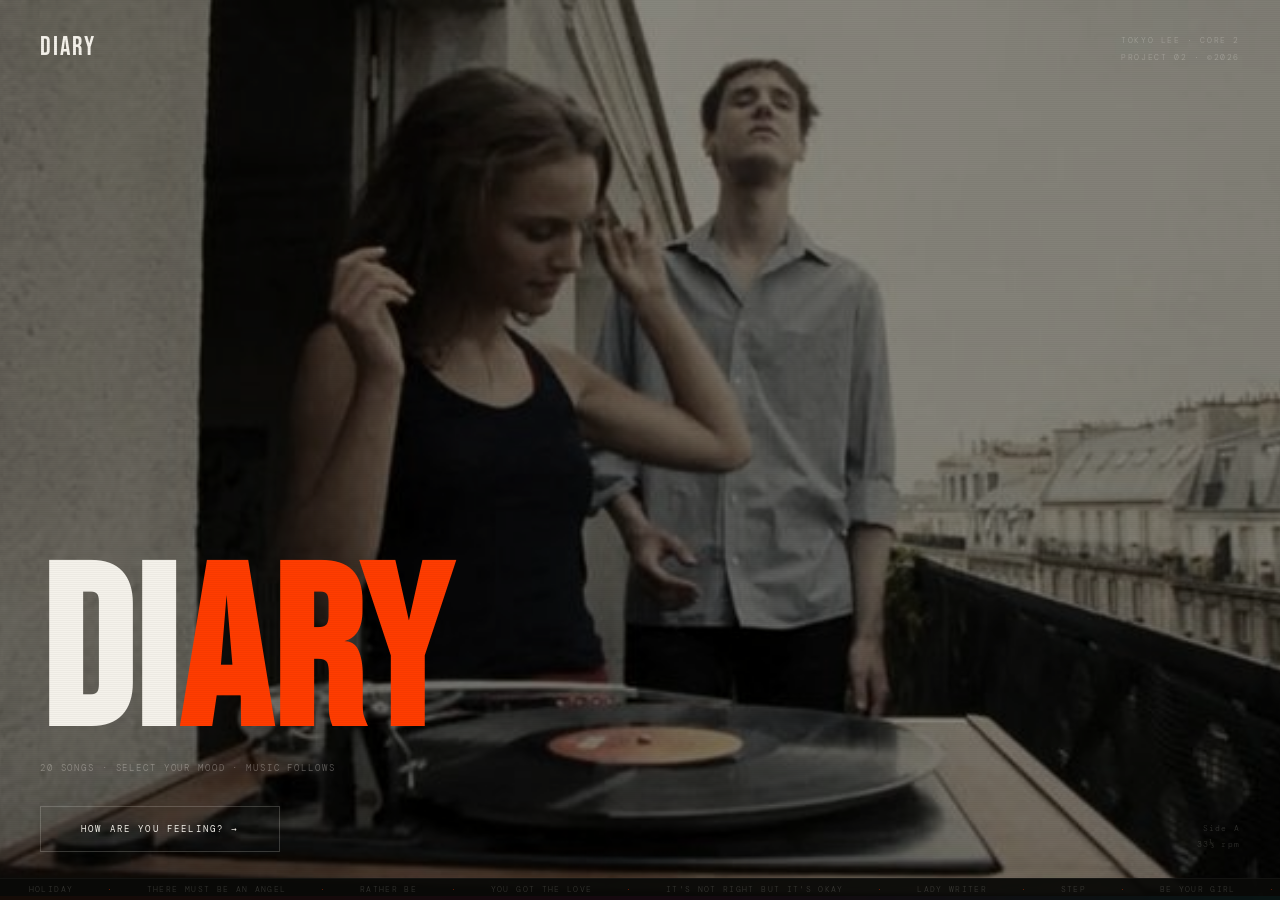
<file: index.html>
<!DOCTYPE html>
<html lang="en">
<head>
<meta charset="UTF-8">
<meta name="viewport" content="width=device-width, initial-scale=1.0">
<title>DIARY</title>
<link href="https://fonts.googleapis.com/css2?family=Bebas+Neue&family=DM+Mono:wght@300;400&family=Cormorant+Garamond:ital,wght@1,300&display=swap" rel="stylesheet">
<link rel="stylesheet" href="style.css">
</head>
<body>

<div id="overlay"></div>
<div class="marquee-bar"><div class="mtrack" id="mtrack"></div></div>

<!-- ══ LANDING ══ -->
<section id="landing">
  <div class="land-photo" id="landPhoto"></div>
  <div class="land-strip"></div>
  <div class="land-inner">
    <div class="land-topbar">
      <div class="land-logo">Diary</div>
      <div class="land-meta">Tokyo Lee · Core 2<br>Project 02 · ©2026</div>
    </div>
    <div class="land-mid">
      <h1 class="land-title">DI<span class="acc">ARY</span></h1>
      <p class="land-tag">20 songs · select your mood · music follows</p>
    </div>
    <div class="land-bottom">
      <button class="enter-btn" onclick="goMoods()"><span>How are you feeling? →</span></button>
      <div class="land-rpm">Side A<br>33⅓ rpm</div>
    </div>
  </div>
</section>

<!-- ══ MOOD SELECTOR ══ -->
<section id="moods">
  <div class="mood-topbar">
    <div class="mood-logo">Diary</div>
    <button class="mood-back" onclick="goLanding()">← back</button>
  </div>
  <h2 class="mood-q">HOW ARE YOU FEELING?</h2>
  <div class="mood-grid">
    <button class="mbtn" onclick="pickMood('nostalgic','#ff3c00','#ff6640')">
      <span>nostalgic<em>something is missing</em></span>
    </button>
    <button class="mbtn" onclick="pickMood('tender','#ff00aa','#ff44cc')">
      <span>tender<em>soft and open</em></span>
    </button>
    <button class="mbtn" onclick="pickMood('electric','#00e5ff','#33eeff')">
      <span>electric<em>buzzing with something</em></span>
    </button>
    <button class="mbtn" onclick="pickMood('golden','#b4ff00','#ccff44')">
      <span>golden<em>warm and alive</em></span>
    </button>
    <button class="mbtn" onclick="pickMood('aching','#ff3c00','#ff5522')">
      <span>aching<em>it still hurts</em></span>
    </button>
    <button class="mbtn" onclick="pickMood('unraveling','#aa00ff','#cc44ff')">
      <span>unraveling<em>falling apart, gently</em></span>
    </button>
    <button class="mbtn" onclick="pickMood('restless','#ff6600','#ff8833')">
      <span>restless<em>can't sit still</em></span>
    </button>
    <button class="mbtn" onclick="pickMood('quiet','#00ffaa','#33ffbb')">
      <span>quiet<em>need stillness</em></span>
    </button>
  </div>
</section>

<!-- ══ PLAYER ══ -->
<section id="player">
  <div class="p-wrap">
    <div class="p-left">
      <div class="p-colorbar" id="pColorbar"></div>
      <div class="pl-top">
        <span class="p-season-label" id="pSeason">WINTER — SIDE A</span>
        <div class="p-num" id="pNum">01</div>
        <div class="p-title" id="pTitle">TEN</div>
        <div class="p-artist" id="pArtist">Fred again.. & Marea</div>
        <div class="p-mood-pill" id="pMoodPill">electric</div>
      </div>
      <p class="p-hint" id="pHint">Something that matches the buzz.</p>
      <div style="display:flex;flex-direction:column;gap:0.5rem">
        <button class="p-skip" onclick="skipSong()">→ play another for this mood</button>
        <a class="yt-btn" id="ytBtn" href="#" target="_blank" rel="noopener">
          <svg width="14" height="10" viewBox="0 0 14 10" fill="currentColor"><path d="M13.7 1.56A1.76 1.76 0 0 0 12.46.3C11.37 0 7 0 7 0S2.63 0 1.54.3A1.76 1.76 0 0 0 .3 1.56 18.44 18.44 0 0 0 0 5a18.44 18.44 0 0 0 .3 3.44A1.76 1.76 0 0 0 1.54 9.7C2.63 10 7 10 7 10s4.37 0 5.46-.3a1.76 1.76 0 0 0 1.24-1.26A18.44 18.44 0 0 0 14 5a18.44 18.44 0 0 0-.3-3.44ZM5.6 7.14V2.86L9.25 5Z"/></svg>
          <span>listen on youtube</span>
        </a>
      </div>
      <div class="p-nav">
        <button class="pnbtn" onclick="goMoods()">← mood</button>
        <div style="display:flex;align-items:center;gap:0.8rem">
          <button class="play-ring" id="playRing" onclick="togglePlay()">
            <svg width="13" height="13" viewBox="0 0 13 13" fill="var(--ink)" id="playIco"><polygon points="2,1 12,6.5 2,12"/></svg>
          </button>
          <span class="p-count" id="pCount">1 / ∞</span>
        </div>
        <button class="pnbtn" onclick="nextSong()">next →</button>
      </div>
    </div>
    <div class="p-right">
      <div class="p-right-photo" id="pRightPhoto"></div>
      <div class="p-right-tint" id="pRightTint"></div>
      <div class="vinyl-outer">
        <div class="vinyl-disc" id="vDisc">
          <canvas id="vCanvas" width="480" height="480"></canvas>
        </div>
        <div class="vinyl-label">
          <div class="vl-title" id="vlTitle">TEN<br>FRED AGAIN</div>
          <div class="vl-num" id="vlNum">A1</div>
          <div class="vl-hole"></div>
        </div>
        <svg class="needle-wrap" id="needle" viewBox="0 0 72 72" fill="none">
          <line x1="14" y1="14" x2="58" y2="62" stroke="rgba(245,242,235,0.4)" stroke-width="1.5" stroke-linecap="round"/>
          <circle cx="14" cy="14" r="5" fill="none" stroke="rgba(245,242,235,0.4)" stroke-width="1.2"/>
          <circle cx="58" cy="62" r="2.5" fill="rgba(245,242,235,0.7)"/>
        </svg>
      </div>
      <div class="waveform paused" id="waveform">
        <div class="wb"></div><div class="wb"></div><div class="wb"></div><div class="wb"></div><div class="wb"></div>
        <div class="wb"></div><div class="wb"></div><div class="wb"></div><div class="wb"></div><div class="wb"></div>
      </div>
    </div>
  </div>
</section>

<!-- ══ CLOSING ══ -->
<section id="closing">
  <div class="cl-big">THE DIARY<br><em>ENDS.</em></div>
  <p class="cl-sub">Every feeling you named was real. Every song played something true.</p>
  <button class="re-btn" onclick="restart()">Begin Again →</button>
</section>

<script src="script.js"></script>
</body>
</html>
</file>
<file: style.css>
*,*::before,*::after{box-sizing:border-box;margin:0;padding:0}
:root{
  --ink:#0a0a08;
  --white:#f5f2eb;
  --disc:min(68vw,430px);
  /* rave accent — changes per mood */
  --acc:#ff3c00;
  --acc2:#00e5ff;
}
html,body{height:100%;overflow:hidden}
body{background:var(--ink);color:var(--white);font-family:'DM Mono',monospace;font-weight:300;cursor:crosshair;}

/* scanline grain */
body::after{
  content:'';position:fixed;inset:0;pointer-events:none;z-index:999;
  background:repeating-linear-gradient(0deg,rgba(0,0,0,0) 0px,rgba(0,0,0,0) 1px,rgba(0,0,0,0.03) 1px,rgba(0,0,0,0.03) 2px);
  mix-blend-mode:multiply;
}

#overlay{position:fixed;inset:0;background:var(--ink);z-index:900;pointer-events:none;opacity:0;transition:opacity 0.5s ease;}
#overlay.on{opacity:1;pointer-events:all}

/* ══ LANDING ══ */
#landing{position:fixed;inset:0;display:flex;overflow:hidden;}
.land-photo{position:absolute;inset:0;background-size:cover;background-position:center 40%;filter:contrast(1.1) saturate(0.65) brightness(0.55);}
/* bold color strip — boiler room energy */
.land-strip{
  position:absolute;bottom:0;left:0;right:0;height:4px;
  background:linear-gradient(90deg,#ff3c00,#ff00aa,#00e5ff,#b4ff00,#ff3c00);
  background-size:200% 100%;
  animation:stripscroll 4s linear infinite;
}
@keyframes stripscroll{0%{background-position:0% 0%}100%{background-position:200% 0%}}

.land-inner{
  position:relative;z-index:1;
  display:flex;flex-direction:column;justify-content:space-between;
  width:100%;padding:2rem 2.5rem 3rem;
}
.land-topbar{display:flex;justify-content:space-between;align-items:flex-start;}
.land-logo{font-family:'Bebas Neue',sans-serif;font-size:1.6rem;letter-spacing:0.08em;color:var(--white);}
.land-meta{font-size:8px;letter-spacing:0.2em;text-transform:uppercase;color:rgba(245,242,235,0.3);text-align:right;line-height:2.1;}
.land-mid{flex:1;display:flex;flex-direction:column;justify-content:flex-end;padding-bottom:2rem;}
.land-title{
  font-family:'Bebas Neue',sans-serif;
  font-size:clamp(6rem,18vw,14rem);
  line-height:0.78;letter-spacing:0.01em;
  color:var(--white);
}
.land-title .acc{color:#ff3c00;}
.land-tag{
  font-size:8.5px;letter-spacing:0.22em;text-transform:uppercase;
  color:rgba(245,242,235,0.35);margin-top:1rem;
}
.land-bottom{display:flex;justify-content:space-between;align-items:flex-end;}
.enter-btn{
  background:none;border:1px solid rgba(245,242,235,0.2);
  color:var(--white);font-family:'DM Mono',monospace;
  font-size:9px;letter-spacing:0.24em;text-transform:uppercase;
  padding:1rem 2.5rem;cursor:crosshair;
  position:relative;overflow:hidden;transition:color 0.35s;
}
.enter-btn::before{content:'';position:absolute;inset:0;background:#ff3c00;transform:scaleX(0);transform-origin:left;transition:transform 0.35s ease;z-index:0;}
.enter-btn:hover::before{transform:scaleX(1)}
.enter-btn:hover{color:var(--ink);border-color:#ff3c00}
.enter-btn span{position:relative;z-index:1}
.land-rpm{font-size:8px;letter-spacing:0.15em;color:rgba(245,242,235,0.18);text-align:right;line-height:2;}

/* ══ MOOD SELECTOR ══ */
#moods{
  position:fixed;inset:0;display:none;background:var(--ink);
  flex-direction:column;align-items:center;justify-content:center;
  overflow:hidden;
}
/* bold bg color blobs — rave */
#moods::before{
  content:'';position:absolute;inset:0;pointer-events:none;
  background:
    radial-gradient(ellipse 50% 40% at 15% 20%,rgba(255,60,0,0.18) 0%,transparent 70%),
    radial-gradient(ellipse 50% 40% at 85% 75%,rgba(0,229,255,0.14) 0%,transparent 70%),
    radial-gradient(ellipse 40% 50% at 75% 20%,rgba(180,255,0,0.1) 0%,transparent 70%);
}
.mood-topbar{
  position:absolute;top:0;left:0;right:0;
  display:flex;justify-content:space-between;align-items:center;
  padding:1.6rem 2.5rem;
  border-bottom:1px solid rgba(245,242,235,0.06);
}
.mood-logo{font-family:'Bebas Neue',sans-serif;font-size:1.5rem;letter-spacing:0.08em;}
.mood-back{
  background:none;border:none;color:rgba(245,242,235,0.3);
  font-family:'DM Mono',monospace;font-size:8.5px;letter-spacing:0.2em;
  text-transform:uppercase;cursor:crosshair;transition:color 0.25s;
}
.mood-back:hover{color:var(--white)}
.mood-q{
  font-family:'Bebas Neue',sans-serif;
  font-size:clamp(1.8rem,5vw,3.5rem);
  letter-spacing:0.06em;
  color:var(--white);
  margin-bottom:2.5rem;text-align:center;
  position:relative;z-index:1;
}
.mood-grid{
  display:flex;flex-wrap:wrap;gap:0.7rem;
  justify-content:center;max-width:760px;
  position:relative;z-index:1;
}
.mbtn{
  background:none;border:1px solid rgba(245,242,235,0.12);
  color:var(--white);font-family:'DM Mono',monospace;
  font-size:9px;letter-spacing:0.14em;text-transform:uppercase;
  padding:1rem 1.8rem;cursor:crosshair;min-width:130px;text-align:center;
  position:relative;overflow:hidden;transition:color 0.3s,border-color 0.3s;
}
.mbtn em{display:block;font-style:normal;font-size:7.5px;opacity:0.38;margin-top:3px;letter-spacing:0.1em;}
.mbtn::before{content:'';position:absolute;inset:0;background:var(--mbg,#ff3c00);transform:translateY(101%);transition:transform 0.3s ease;z-index:0;}
.mbtn:hover::before{transform:translateY(0)}
.mbtn:hover{color:var(--ink);border-color:transparent}
.mbtn span{position:relative;z-index:1}
.mbtn:nth-child(1){--mbg:#ff3c00}
.mbtn:nth-child(2){--mbg:#ff00aa}
.mbtn:nth-child(3){--mbg:#00e5ff;color:var(--ink);border-color:rgba(0,229,255,0.25)}
.mbtn:nth-child(3):hover{color:var(--ink)}
.mbtn:nth-child(4){--mbg:#b4ff00;color:var(--ink);border-color:rgba(180,255,0,0.25)}
.mbtn:nth-child(4):hover{color:var(--ink)}
.mbtn:nth-child(5){--mbg:#ff3c00}
.mbtn:nth-child(6){--mbg:#aa00ff}
.mbtn:nth-child(7){--mbg:#ff6600}
.mbtn:nth-child(8){--mbg:#00ffaa;color:var(--ink);border-color:rgba(0,255,170,0.25)}
.mbtn:nth-child(8):hover{color:var(--ink)}

/* ══ PLAYER ══ */
#player{position:fixed;inset:0;display:none;}
.p-wrap{height:100%;display:grid;grid-template-columns:1fr 1fr;}

/* LEFT */
.p-left{
  display:flex;flex-direction:column;justify-content:space-between;
  padding:1.8rem 2.2rem;
  background:var(--ink);
  border-right:1px solid rgba(245,242,235,0.05);
  overflow:hidden;position:relative;
}
/* side color bar */
.p-colorbar{position:absolute;left:0;top:0;bottom:0;width:3px;transition:background 1s ease;}

.pl-top{display:flex;flex-direction:column;gap:0.25rem}
.p-season-label{font-size:7.5px;letter-spacing:0.22em;text-transform:uppercase;color:rgba(245,242,235,0.28);}
.p-num{
  font-family:'Bebas Neue',sans-serif;
  font-size:clamp(5rem,11vw,8.5rem);
  line-height:0.75;letter-spacing:0.02em;
  color:var(--white);transition:opacity 0.4s;
}
.p-title{
  font-family:'Bebas Neue',sans-serif;
  font-size:clamp(1.4rem,3.2vw,2.6rem);
  line-height:0.88;letter-spacing:0.04em;
  color:var(--white);transition:opacity 0.4s;
}
.p-artist{font-size:9px;letter-spacing:0.18em;text-transform:uppercase;color:rgba(245,242,235,0.35);margin-top:0.35rem;}
.p-mood-pill{
  display:inline-flex;align-items:center;gap:0.4rem;
  font-size:8px;letter-spacing:0.14em;text-transform:uppercase;
  border:1px solid rgba(245,242,235,0.12);
  padding:0.3rem 0.7rem;color:rgba(245,242,235,0.38);
  margin-top:0.5rem;align-self:flex-start;
  transition:border-color 0.5s,color 0.5s;
}
.p-mood-pill::before{content:'';width:6px;height:6px;border-radius:50%;background:var(--acc);transition:background 0.5s;}

.p-hint{
  font-family:'Cormorant Garamond',serif;font-style:italic;
  font-size:clamp(0.88rem,1.9vw,1.15rem);line-height:1.6;
  color:rgba(245,242,235,0.38);
  border-left:1.5px solid rgba(245,242,235,0.12);
  padding-left:0.85rem;
}
.p-skip{
  background:none;border:none;color:rgba(245,242,235,0.22);
  font-family:'DM Mono',monospace;font-size:8.5px;
  letter-spacing:0.16em;text-transform:uppercase;
  cursor:crosshair;padding:0;text-align:left;
  transition:color 0.25s;
}
.p-skip:hover{color:var(--white)}
.yt-btn{
  display:inline-flex;align-items:center;gap:0.55rem;
  background:none;border:1px solid rgba(245,242,235,0.14);
  color:var(--white);font-family:'DM Mono',monospace;
  font-size:8.5px;letter-spacing:0.18em;text-transform:uppercase;
  padding:0.75rem 1.4rem;cursor:pointer;
  position:relative;overflow:hidden;
  transition:color 0.3s,border-color 0.3s;
  text-decoration:none;
}
.yt-btn::before{content:'';position:absolute;inset:0;background:#ff0000;transform:scaleX(0);transform-origin:left;transition:transform 0.3s ease;z-index:0;}
.yt-btn:hover::before{transform:scaleX(1)}
.yt-btn:hover{border-color:#ff0000}
.yt-btn svg,.yt-btn span{position:relative;z-index:1}

.p-nav{
  display:flex;justify-content:space-between;align-items:center;
  padding-top:0.9rem;border-top:1px solid rgba(245,242,235,0.05);
}
.pnbtn{
  background:none;border:none;
  font-family:'DM Mono',monospace;font-size:8.5px;
  letter-spacing:0.18em;text-transform:uppercase;
  color:rgba(245,242,235,0.28);cursor:crosshair;padding:0.3rem;
  transition:color 0.25s;
}
.pnbtn:hover{color:var(--white)}
.play-ring{
  background:var(--acc);border:none;
  width:46px;height:46px;border-radius:50%;
  display:flex;align-items:center;justify-content:center;
  cursor:crosshair;color:var(--ink);
  transition:background 0.5s,transform 0.15s;
}
.play-ring:hover{transform:scale(1.06)}
.p-count{font-size:8.5px;letter-spacing:0.15em;color:rgba(245,242,235,0.25)}

/* RIGHT — vinyl */
.p-right{
  position:relative;display:flex;align-items:center;justify-content:center;
  overflow:hidden;
}
.p-right-photo{
  position:absolute;inset:0;
  background-size:cover;background-position:center;
  filter:contrast(1.05) saturate(0.55) brightness(0.38);
  transition:all 1.2s ease;
}
/* bold color overlay on right panel */
.p-right-tint{
  position:absolute;inset:0;
  background:radial-gradient(ellipse 80% 80% at 50% 50%, var(--acc2)18 0%, transparent 70%);
  mix-blend-mode:screen;
  transition:background 1s ease;
  pointer-events:none;
}

/* VINYL */
.vinyl-outer{position:relative;width:var(--disc);height:var(--disc);flex-shrink:0;z-index:1;}
.vinyl-disc{width:100%;height:100%;border-radius:50%;position:relative;overflow:hidden;animation:vspin 4s linear infinite;animation-play-state:paused;}
.vinyl-disc.playing{animation-play-state:running}
@keyframes vspin{to{transform:rotate(360deg)}}
.vinyl-disc canvas{width:100%;height:100%;border-radius:50%;display:block;}

/* label */
.vinyl-label{
  position:absolute;top:50%;left:50%;
  width:34%;aspect-ratio:1;
  transform:translate(-50%,-50%);
  border-radius:50%;
  background:#f0e8d4;
  box-shadow:0 2px 20px rgba(0,0,0,0.5);
  display:flex;flex-direction:column;
  align-items:center;justify-content:center;
  padding:10%;text-align:center;
  pointer-events:none;
}
.vl-title{font-family:'DM Mono',monospace;font-weight:400;font-size:min(1.5vw,7.5px);letter-spacing:0.1em;text-transform:uppercase;color:rgba(26,22,18,0.7);line-height:1.5;}
.vl-num{font-family:'Bebas Neue',sans-serif;font-size:min(4vw,1.9rem);color:#0a0a08;letter-spacing:0.04em;line-height:1;margin-top:2px;}
.vl-hole{width:12%;aspect-ratio:1;border-radius:50%;background:#0a0a08;margin-top:4px;}

/* needle */
.needle-wrap{position:absolute;top:-24px;right:-18px;width:72px;height:72px;transform-origin:14px 14px;transform:rotate(18deg);transition:transform 0.9s cubic-bezier(.4,0,.2,1);pointer-events:none;}
.needle-wrap.on{transform:rotate(46deg)}

/* waveform */
.waveform{position:absolute;bottom:1.2rem;left:50%;transform:translateX(-50%);display:flex;align-items:center;gap:2px;height:16px;z-index:2;}
.wb{width:1.5px;background:var(--white);opacity:0.18;border-radius:1px;animation:wba 1.3s ease-in-out infinite;}
.wb:nth-child(1){height:4px;animation-delay:0s}.wb:nth-child(2){height:9px;animation-delay:.09s}.wb:nth-child(3){height:14px;animation-delay:.18s}.wb:nth-child(4){height:10px;animation-delay:.27s}.wb:nth-child(5){height:5px;animation-delay:.36s}.wb:nth-child(6){height:12px;animation-delay:.45s}.wb:nth-child(7){height:16px;animation-delay:.54s}.wb:nth-child(8){height:8px;animation-delay:.63s}.wb:nth-child(9){height:13px;animation-delay:.72s}.wb:nth-child(10){height:4px;animation-delay:.81s}
@keyframes wba{0%,100%{transform:scaleY(.3);opacity:.12}50%{transform:scaleY(1);opacity:.5}}
.waveform.paused .wb{animation-play-state:paused}

/* ══ CLOSING ══ */
#closing{position:fixed;inset:0;display:none;background:var(--ink);flex-direction:column;align-items:center;justify-content:center;gap:1.5rem;text-align:center;padding:3rem;overflow:hidden;}
#closing::before{content:'';position:absolute;inset:0;background:radial-gradient(ellipse 70% 60% at 30% 50%,rgba(255,60,0,0.12) 0%,transparent 70%),radial-gradient(ellipse 60% 50% at 80% 60%,rgba(0,229,255,0.1) 0%,transparent 70%);pointer-events:none;}
.cl-big{font-family:'Bebas Neue',sans-serif;font-size:clamp(3rem,10vw,8rem);line-height:0.82;letter-spacing:0.04em;position:relative;z-index:1;}
.cl-big em{display:block;font-style:normal;color:#ff3c00}
.cl-sub{font-family:'Cormorant Garamond',serif;font-style:italic;font-size:clamp(1rem,2vw,1.3rem);color:rgba(245,242,235,0.38);line-height:1.8;max-width:360px;position:relative;z-index:1;}
.re-btn{background:none;border:1px solid rgba(245,242,235,0.18);color:var(--white);font-family:'DM Mono',monospace;font-size:9px;letter-spacing:0.2em;text-transform:uppercase;padding:0.9rem 2.2rem;cursor:crosshair;margin-top:0.5rem;transition:all 0.3s;position:relative;z-index:1;}
.re-btn:hover{background:#ff3c00;border-color:#ff3c00;color:var(--ink)}

/* marquee */
.marquee-bar{position:fixed;bottom:0;left:0;right:0;z-index:50;height:22px;background:rgba(10,10,8,0.95);overflow:hidden;display:flex;align-items:center;border-top:1px solid rgba(245,242,235,0.04);}
.mtrack{display:flex;white-space:nowrap;animation:mq 40s linear infinite;font-size:7.5px;letter-spacing:0.18em;color:rgba(245,242,235,0.18);text-transform:uppercase;}
.mtrack span{padding:0 1.8rem}.mtrack .dot{color:rgba(255,60,0,0.5);padding:0 0.3rem}
@keyframes mq{0%{transform:translateX(0)}100%{transform:translateX(-50%)}}

@media(max-width:680px){
  .p-wrap{grid-template-columns:1fr;grid-template-rows:auto 1fr}
  .p-right{min-height:55vw}
  .needle-wrap{display:none}
  :root{--disc:min(76vw,340px)}
}
</file>
